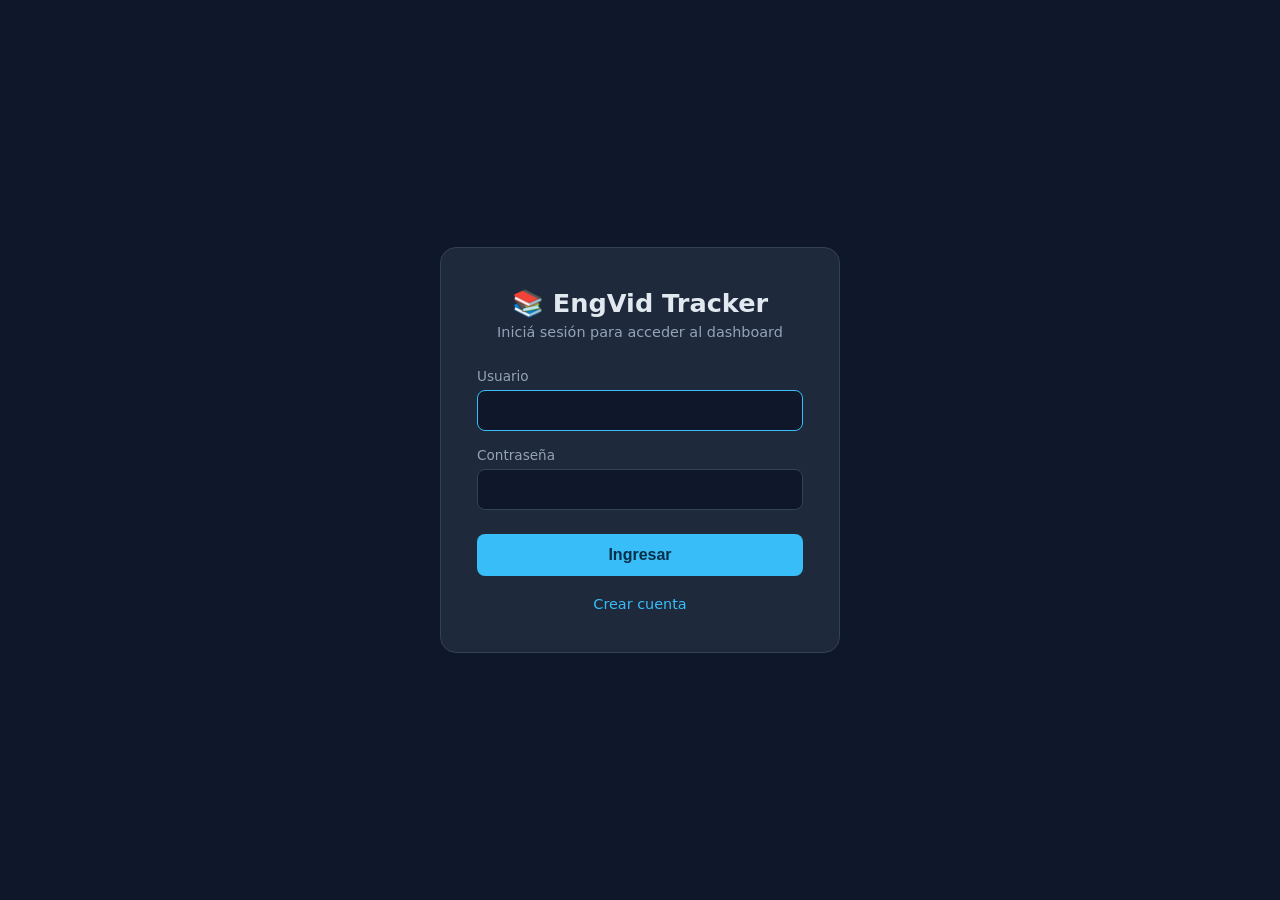
<file: src/web/login.html>
<!DOCTYPE html>
<html lang="es">
<head>
  <meta charset="UTF-8">
  <meta name="viewport" content="width=device-width, initial-scale=1.0">
  <title>Iniciar sesión - EngVid Learning Tracker</title>
  <link rel="icon" href="data:image/svg+xml,<svg xmlns=%22http://www.w3.org/2000/svg%22 viewBox=%220 0 100 100%22><text y=%22.9em%22 font-size=%2290%22>📚</text></svg>">
  <style>
    :root {
      --bg: #0f172a;
      --panel: #1e293b;
      --borde: #334155;
      --texto: #e2e8f0;
      --texto-suave: #94a3b8;
      --acento: #38bdf8;
      --peligro: #ef4444;
    }
    * { box-sizing: border-box; margin: 0; padding: 0; }
    body {
      font-family: "Segoe UI", system-ui, -apple-system, sans-serif;
      background: var(--bg);
      color: var(--texto);
      min-height: 100vh;
      display: flex;
      align-items: center;
      justify-content: center;
    }
    .login-box {
      background: var(--panel);
      border: 1px solid var(--borde);
      border-radius: 16px;
      padding: 40px 36px;
      width: 100%;
      max-width: 400px;
      text-align: center;
    }
    .login-box h1 { font-size: 1.6rem; margin-bottom: 6px; }
    .login-box .sub { color: var(--texto-suave); font-size: .9rem; margin-bottom: 28px; }
    .campo { margin-bottom: 16px; text-align: left; }
    .campo label { display: block; font-size: .85rem; color: var(--texto-suave); margin-bottom: 6px; }
    .campo input {
      width: 100%;
      background: var(--bg);
      color: var(--texto);
      border: 1px solid var(--borde);
      border-radius: 8px;
      padding: 11px 14px;
      font-size: .95rem;
      outline: none;
      transition: border-color .15s;
    }
    .campo input:focus { border-color: var(--acento); }
    .btn-login {
      width: 100%;
      background: var(--acento);
      color: #082f49;
      border: none;
      border-radius: 8px;
      padding: 12px;
      font-size: 1rem;
      font-weight: 600;
      cursor: pointer;
      margin-top: 8px;
      transition: filter .15s;
    }
    .btn-login:hover { filter: brightness(1.1); }
    .error {
      background: rgba(239,68,68,0.15);
      border: 1px solid var(--peligro);
      color: var(--peligro);
      border-radius: 8px;
      padding: 10px;
      margin-bottom: 16px;
      font-size: .9rem;
    }
    .msg-login {
      border-radius: 8px;
      padding: 10px;
      margin-bottom: 16px;
      font-size: .9rem;
    }
    .msg-login.error {
      background: rgba(239,68,68,0.15);
      border: 1px solid var(--peligro);
      color: var(--peligro);
    }
    .msg-login.ok {
      background: rgba(34,197,94,0.15);
      border: 1px solid #22c55e;
      color: #22c55e;
    }
    .toggle-link {
      margin-top: 20px;
      font-size: .9rem;
      color: var(--texto-suave);
    }
    .toggle-link a {
      color: var(--acento);
      text-decoration: none;
    }
    .toggle-link a:hover { text-decoration: underline; }
  </style>
</head>
<body>
  <div class="login-box">
    <h1>📚 EngVid Tracker</h1>
    <p class="sub" id="subTitulo">Iniciá sesión para acceder al dashboard</p>

    <div id="msgGeneral" class="msg-login" style="display:none;"></div>

    <form id="loginForm">
      <div class="campo">
        <label for="username">Usuario</label>
        <input type="text" id="username" name="username" required autofocus>
      </div>
      <div class="campo">
        <label for="password">Contraseña</label>
        <input type="password" id="password" name="password" required>
      </div>
      <button type="submit" class="btn-login">Ingresar</button>
    </form>

    <form id="registroForm" style="display:none;">
      <div class="campo">
        <label for="regUsername">Usuario</label>
        <input type="text" id="regUsername" required>
      </div>
      <div class="campo">
        <label for="regPassword">Contraseña</label>
        <input type="password" id="regPassword" required>
      </div>
      <button type="submit" class="btn-login">Crear cuenta</button>
    </form>

    <p class="toggle-link">
      <a href="#" id="toggleAuth">Crear cuenta</a>
    </p>
  </div>

  <script>
    const loginForm = document.getElementById("loginForm");
    const registroForm = document.getElementById("registroForm");
    const toggleLink = document.getElementById("toggleAuth");
    const subTitulo = document.getElementById("subTitulo");
    const msgGeneral = document.getElementById("msgGeneral");

    let mostrandoRegistro = false;

    toggleLink.addEventListener("click", (e) => {
      e.preventDefault();
      msgGeneral.style.display = "none";
      mostrandoRegistro = !mostrandoRegistro;
      if (mostrandoRegistro) {
        loginForm.style.display = "none";
        registroForm.style.display = "block";
        subTitulo.textContent = "Creá tu cuenta para comenzar";
        toggleLink.textContent = "Iniciar sesión";
      } else {
        loginForm.style.display = "block";
        registroForm.style.display = "none";
        subTitulo.textContent = "Iniciá sesión para acceder al dashboard";
        toggleLink.textContent = "Crear cuenta";
      }
    });

    function mostrarMsg(texto, tipo) {
      msgGeneral.textContent = texto;
      msgGeneral.className = "msg-login " + tipo;
      msgGeneral.style.display = "block";
    }

    loginForm.addEventListener("submit", async (e) => {
      e.preventDefault();
      msgGeneral.style.display = "none";
      const body = new URLSearchParams({
        username: document.getElementById("username").value,
        password: document.getElementById("password").value,
      });
      try {
        const resp = await fetch("/login", {
          method: "POST",
          headers: { "Content-Type": "application/x-www-form-urlencoded" },
          body,
          redirect: "manual",
        });
        if (resp.status === 200) {
          window.location.href = "/";
        } else {
          const data = await resp.json();
          mostrarMsg(data.detail || "Credenciales incorrectas", "error");
        }
      } catch {
        mostrarMsg("Error de conexión", "error");
      }
    });

    registroForm.addEventListener("submit", async (e) => {
      e.preventDefault();
      msgGeneral.style.display = "none";
      const username = document.getElementById("regUsername").value.trim();
      const password = document.getElementById("regPassword").value;
      if (!username || !password) { mostrarMsg("Completá ambos campos", "error"); return; }
      try {
        const resp = await fetch("/registro", {
          method: "POST",
          headers: { "Content-Type": "application/json" },
          body: JSON.stringify({ username, password }),
        });
        if (resp.ok) {
          mostrarMsg("Cuenta creada. Ahora iniciá sesión.", "ok");
          registroForm.style.display = "none";
          loginForm.style.display = "block";
          mostrandoRegistro = false;
          subTitulo.textContent = "Iniciá sesión para acceder al dashboard";
          toggleLink.textContent = "Crear cuenta";
          document.getElementById("username").value = username;
          document.getElementById("password").value = "";
        } else {
          const data = await resp.json();
          mostrarMsg(data.detail || "Error al crear cuenta", "error");
        }
      } catch {
        mostrarMsg("Error de conexión", "error");
      }
    });
  </script>
</body>
</html>
</file>
